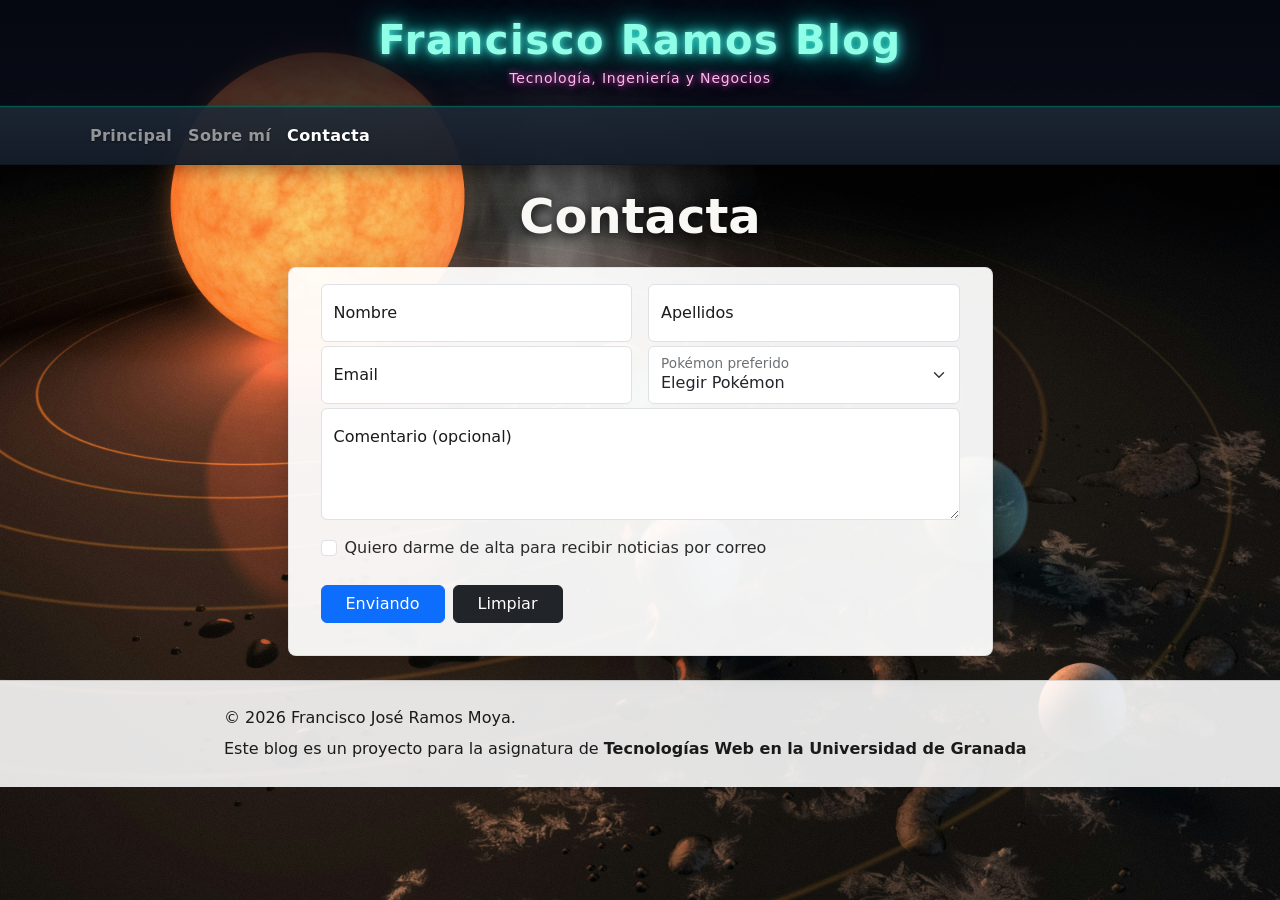
<file: src/contacta.html>
<!--Francisco José Ramos Moya -->
<!DOCTYPE html>
<html lang="es">
<head>
    <meta charset="UTF-8">
    <meta name="viewport" content="width=device-width, initial-scale=1.0">
    <title>Mi Blog Personal - Contacta</title>
    <link href="https://cdn.jsdelivr.net/npm/bootstrap@5.3.3/dist/css/bootstrap.min.css" rel="stylesheet" integrity="sha384-QWTKZyjpPEjISv5WaRU9OFeRpok6YctnYmDr5pNlyT2bRjXh0JMhjY6hW+ALEwIH" crossorigin="anonymous">
    <link rel="stylesheet" href="styles.css">
</head>
<body class="pagina-contacto">
    <header class="encabezado-blog text-center py-3 px-2">
        <h1 class="titulo-blog h2 mb-1">Francisco Ramos Blog</h1>
        <p class="subtitulo-blog mb-0 small">Tecnología, Ingeniería y Negocios</p>
    </header>

    <nav class="navbar navbar-expand-md navbar-dark barra-navegacion">
        <div class="container">
            <button class="navbar-toggler" type="button" data-bs-toggle="collapse" data-bs-target="#menu-principal" aria-controls="menu-principal" aria-expanded="false" aria-label="Mostrar u ocultar menú">
                <span class="navbar-toggler-icon"></span>
            </button>
            <div class="collapse navbar-collapse" id="menu-principal">
                <ul class="navbar-nav">
                    <li class="nav-item"><a class="nav-link" href="index.html">Principal</a></li>
                    <li class="nav-item"><a class="nav-link" href="sobremi.html">Sobre mí</a></li>
                    <li class="nav-item"><a class="nav-link active" aria-current="page" href="contacta.html">Contacta</a></li>
                </ul>
            </div>
        </div>
    </nav>

    <main class="container py-4">
        <h1>Contacta</h1>

        <form class="formulario-contacto" action="/contacto/" method="post">
            <div class="row g-3 mb-1">
                <div class="col-12 col-md-6">
                    <div class="form-floating">
                        <input type="text" class="form-control" id="nombre" name="nombre" placeholder="Nombre" required>
                        <label for="nombre">Nombre</label>
                    </div>
                </div>
                <div class="col-12 col-md-6">
                    <div class="form-floating">
                        <input type="text" class="form-control" id="apellidos" name="apellidos" placeholder="Apellidos" required>
                        <label for="apellidos">Apellidos</label>
                    </div>
                </div>
            </div>

            <div class="row g-3 mb-1">
                <div class="col-12 col-md-6">
                    <div class="form-floating">
                        <input
                            type="email"
                            class="form-control"
                            id="email"
                            name="email"
                            placeholder="correo@ejemplo.com"
                            pattern="[a-z0-9.\-]+@[a-z0-9.\-]+"
                            required
                        >
                        <label for="email">Email</label>
                    </div>
                </div>
                <div class="col-12 col-md-6">
                    <div class="form-floating">
                        <select class="form-select" id="pokemon" name="pokemon" aria-label="Pokémon preferido" required>
                            <option value="" selected disabled>Elegir Pokémon</option>
                            <option value="treecko">Treecko</option>
                            <option value="torchic">Torchic</option>
                            <option value="mudkip">Mudkip</option>
                            <option value="kyogre">Kyogre</option>
                            <option value="groudon">Groudon</option>
                            <option value="rayquaza">Rayquaza</option>
                            <option value="turtwig">Turtwig</option>
                            <option value="chimchar">Chimchar</option>
                            <option value="piplup">Piplup</option>
                            <option value="dialga">Dialga</option>
                            <option value="giratina">Giratina</option>
                            <option value="palkia">Palkia</option>
                            <option value="otro">Otro (no tengo buen gusto sobre Pokémon)</option>
                        </select>
                        <label for="pokemon">Pokémon preferido</label>
                    </div>
                </div>
            </div>

            <div class="form-floating mb-3">
                <textarea class="form-control" id="comentario" name="comentario" placeholder="Comentario" style="height: 7rem"></textarea>
                <label for="comentario">Comentario (opcional)</label>
            </div>

            <div class="form-check mb-4">
                <input class="form-check-input" type="checkbox" id="newsletter" name="newsletter" value="1">
                <label class="form-check-label" for="newsletter">Quiero darme de alta para recibir noticias por correo</label>
            </div>

            <div class="d-grid gap-2 d-sm-flex justify-content-sm-start flex-wrap">
                <button class="btn btn-primary px-4" type="submit">Enviando</button>
                <button class="btn btn-dark px-4" type="reset">Limpiar</button>
            </div>
        </form>
    </main>

    <footer>
        <p>&copy; 2026 Francisco José Ramos Moya.</p>
        <p>Este blog es un proyecto para la asignatura de <strong>Tecnologías Web en la Universidad de Granada </strong></p>
    </footer>

    <script src="https://cdn.jsdelivr.net/npm/bootstrap@5.3.3/dist/js/bootstrap.bundle.min.js" integrity="sha384-YvpcrYf0tY3lHB60NNkmXc5s9fDVZLESaAA55NDzOxhy9GkcIdslK1eN7N6jIeHz" crossorigin="anonymous"></script>
</body>
</html>
</file>
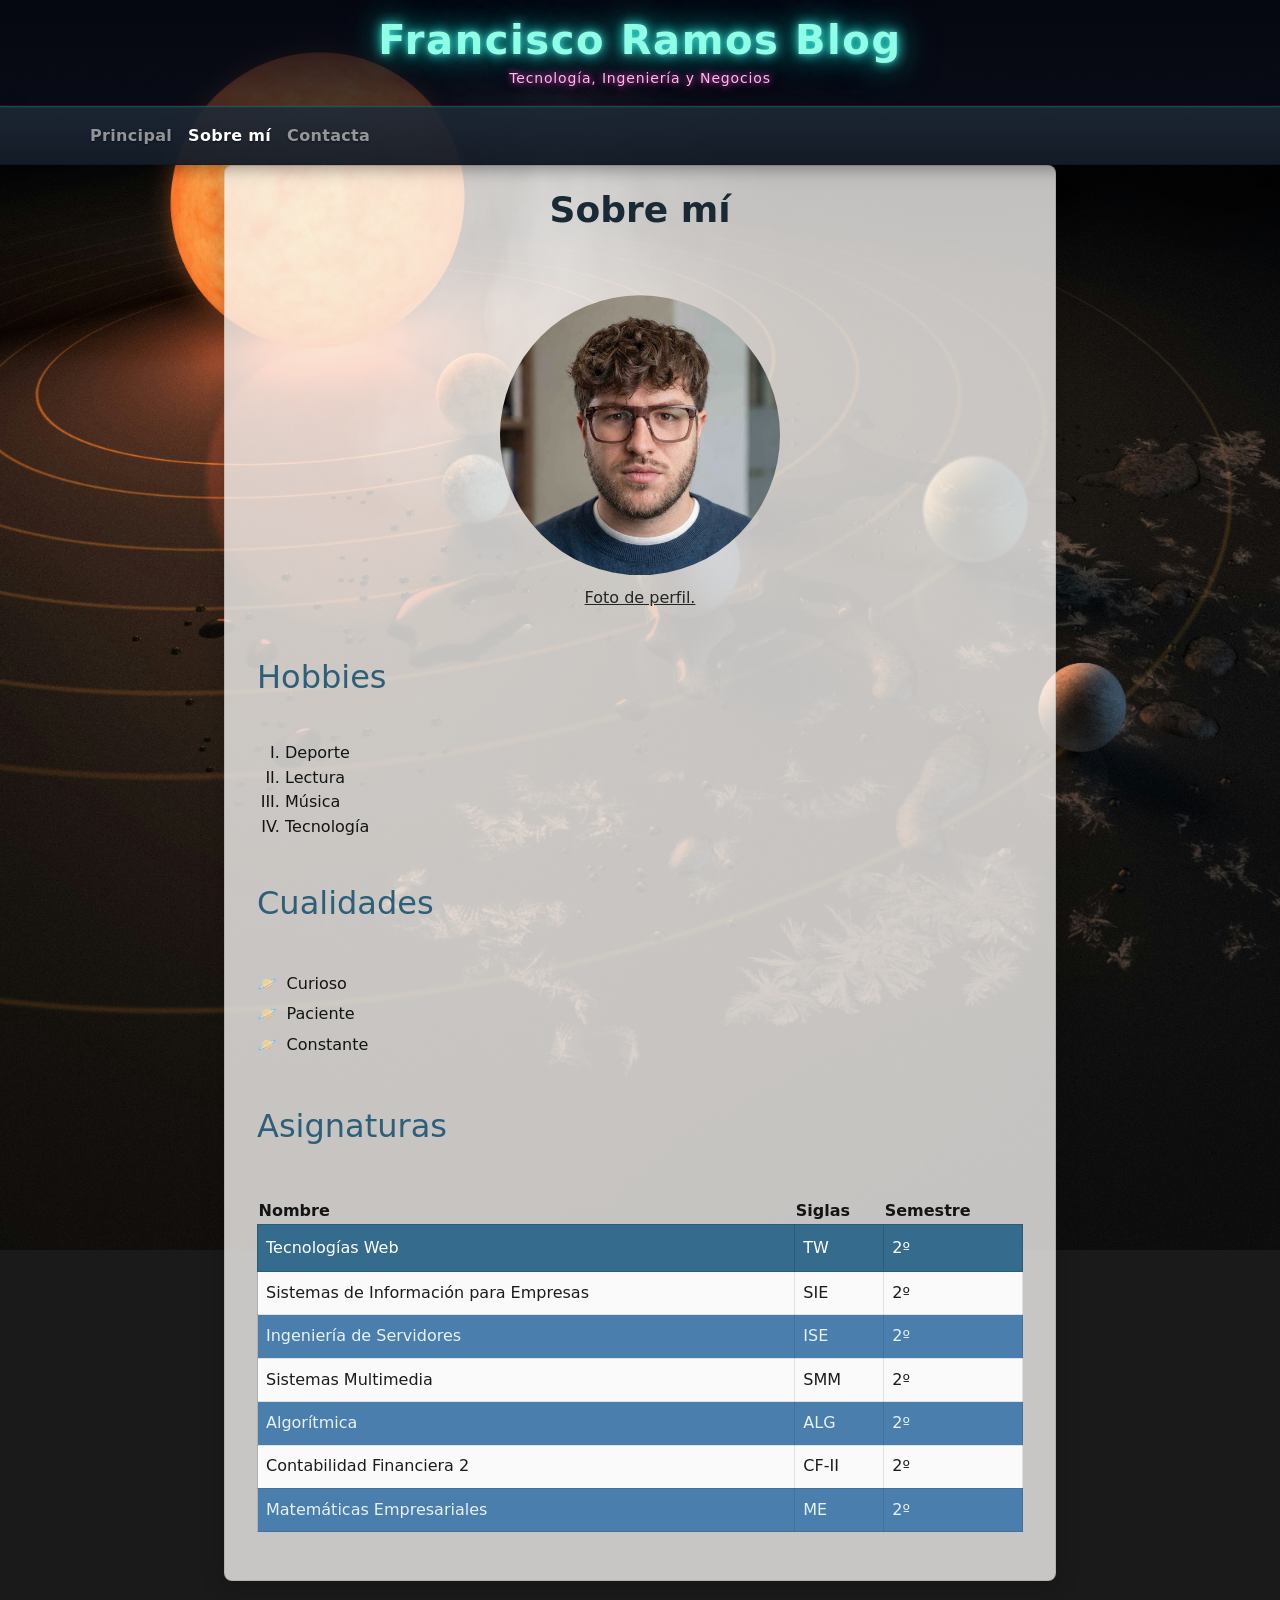
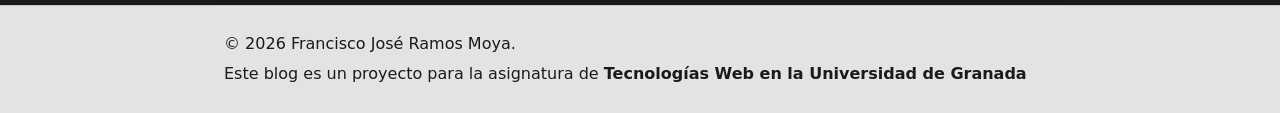
<file: src/sobremi.html>
<!-- Francisco José Ramos Moya -->
<!DOCTYPE html>
<html lang="es">
<head>
    <meta charset="UTF-8">
    <meta name="viewport" content="width=device-width, initial-scale=1.0">
    <title>Mi Blog Personal - Sobre mí</title>
    <link href="https://cdn.jsdelivr.net/npm/bootstrap@5.3.3/dist/css/bootstrap.min.css" rel="stylesheet" integrity="sha384-QWTKZyjpPEjISv5WaRU9OFeRpok6YctnYmDr5pNlyT2bRjXh0JMhjY6hW+ALEwIH" crossorigin="anonymous">
    <link rel="stylesheet" href="styles.css">
</head>
<body class="pagina-sobremi">
    <header class="encabezado-blog text-center py-3 px-2">
        <h1 class="titulo-blog h2 mb-1">Francisco Ramos Blog</h1>
        <p class="subtitulo-blog mb-0 small">Tecnología, Ingeniería y Negocios</p>
    </header>

    <nav class="navbar navbar-expand-md navbar-dark barra-navegacion">
        <div class="container">
            <button class="navbar-toggler" type="button" data-bs-toggle="collapse" data-bs-target="#menu-principal" aria-controls="menu-principal" aria-expanded="false" aria-label="Mostrar u ocultar menú">
                <span class="navbar-toggler-icon"></span>
            </button>
            <div class="collapse navbar-collapse" id="menu-principal">
                <ul class="navbar-nav">
                    <li class="nav-item"><a class="nav-link" href="index.html">Principal</a></li>
                    <li class="nav-item"><a class="nav-link active" aria-current="page" href="sobremi.html">Sobre mí</a></li>
                    <li class="nav-item"><a class="nav-link" href="contacta.html">Contacta</a></li>
                </ul>
            </div>
        </div>
    </nav>

    <main class="container">
        <h1>Sobre mí</h1>

        <figure class="figura-perfil">
            <img class="foto-perfil img-fluid" src="img/francisco.jpg" alt="Foto de Francisco" width="280" height="280">
            <figcaption class="text-center text-decoration-underline">Foto de perfil.</figcaption>
        </figure>

        <h2>Hobbies</h2>
        <ol class="lista-romanos">
            <li>Deporte</li>
            <li>Lectura</li>
            <li>Música</li>
            <li>Tecnología</li>
        </ol>

        <h2>Cualidades</h2>
        <ul class="lista-emoji">
            <li>Curioso</li>
            <li>Paciente</li>
            <li>Constante</li>
        </ul>

        <h2>Asignaturas</h2>
        <div class="tabla-scroll">
        <table class="tabla-asignaturas">
            <thead>
                <tr>
                    <th>Nombre</th>
                    <th>Siglas</th>
                    <th>Semestre</th>
                </tr>
            </thead>
            <tbody>
                <tr>
                    <td>Tecnologías Web</td>
                    <td>TW</td>
                    <td>2º</td>
                </tr>
                <tr>
                    <td>Sistemas de Información para Empresas</td>
                    <td>SIE</td>
                    <td>2º</td>
                </tr>
                <tr>
                    <td>Ingeniería de Servidores</td>
                    <td>ISE</td>
                    <td>2º</td>
                </tr>
                <tr>
                    <td>Sistemas Multimedia</td>
                    <td>SMM</td>
                    <td>2º</td>
                </tr>
                <tr>
                    <td>Algorítmica</td>
                    <td>ALG</td>
                    <td>2º</td>
                </tr>
                <tr>
                    <td>Contabilidad Financiera 2 </td>
                    <td>CF-II</td>
                    <td>2º</td>
                </tr>
                <tr>
                    <td>Matemáticas Empresariales </td>
                    <td>ME</td>
                    <td>2º</td>
                </tr>
            </tbody>
        </table>
        </div>
    </main>

    <footer>
        <p>&copy; 2026 Francisco José Ramos Moya.</p>
        <p>Este blog es un proyecto para la asignatura de <strong>Tecnologías Web en la Universidad de Granada </strong></p>
    </footer>

    <script src="https://cdn.jsdelivr.net/npm/bootstrap@5.3.3/dist/js/bootstrap.bundle.min.js" integrity="sha384-YvpcrYf0tY3lHB60NNkmXc5s9fDVZLESaAA55NDzOxhy9GkcIdslK1eN7N6jIeHz" crossorigin="anonymous"></script>
</body>
</html>
</file>
<file: src/styles.css>
html {
    -webkit-text-size-adjust: 100%;
}

/* Bitcount Grid Double (Google Fonts) + Bootstrap */
:root {
    --bs-font-sans-serif: "Bitcount Grid Double", system-ui, -apple-system, "Segoe UI", sans-serif;
    --bs-body-font-family: var(--bs-font-sans-serif);
}

*,
*::before,
*::after {
    box-sizing: border-box;
}

body {
    margin: 0;
    min-height: 100vh;
    color: #141414;
    background-color: #1a1a1a;
    background-image: url("img/nasa-hubble-space-telescope-hdDjmN0iraw-unsplash.jpg");
    background-size: cover;
    background-position: center;
    background-attachment: fixed;
    background-repeat: no-repeat;
    font-family: "Bitcount Grid Double", system-ui, -apple-system, "Segoe UI", sans-serif;
    line-height: 1.55;
}

/* Cabecera del blog: efecto neón (título + subtítulos) */
.encabezado-blog {
    background: linear-gradient(180deg, rgba(6, 8, 18, 0.92), rgba(10, 14, 28, 0.72));
    border-bottom: 1px solid rgba(0, 255, 209, 0.35);
    box-shadow: 0 0 24px rgba(0, 255, 200, 0.12), inset 0 -1px 0 rgba(255, 0, 170, 0.15);
}

.encabezado-blog .titulo-blog {
    text-align: center;
    font-weight: bold;
    font-size: clamp(1.75rem, 4.5vw, 2.5rem);
    margin: 0;
    color: #8fffe8;
    letter-spacing: 0.04em;
    text-shadow:
        0 0 4px rgba(255, 255, 255, 0.35),
        0 0 12px rgba(0, 255, 220, 0.9),
        0 0 28px rgba(0, 255, 200, 0.65),
        0 0 48px rgba(0, 220, 255, 0.35),
        0 0 2px #020810,
        2px 0 14px rgba(255, 0, 180, 0.25);
}

.encabezado-blog .subtitulo-blog {
    color: #ffb8f0;
    letter-spacing: 0.06em;
    text-shadow:
        0 0 6px rgba(255, 100, 220, 0.85),
        0 0 16px rgba(255, 0, 170, 0.45),
        0 0 2px rgba(0, 0, 0, 0.9);
}

.barra-navegacion {
    background: linear-gradient(180deg, rgba(28, 38, 52, 0.96), rgba(20, 28, 40, 0.96));
    border-top: 1px solid rgba(255, 255, 255, 0.08);
    border-bottom: 1px solid rgba(0, 0, 0, 0.35);
    box-shadow: 0 4px 16px rgba(0, 0, 0, 0.35);
}

.barra-navegacion .nav-link {
    font-weight: 600;
    letter-spacing: 0.02em;
    text-shadow: 0 1px 2px rgba(0, 0, 0, 0.5);
}

.barra-navegacion .nav-link:hover {
    color: #e8f6ff !important;
}

h1 {
    text-align: center;
    font-weight: bold;
    font-size: clamp(2rem, 5vw, 3rem);
    margin: 0 0 0.35rem;
    color: #faf8f5;
    text-shadow: 0 2px 12px rgba(0, 0, 0, 0.9);
}

h2 {
    color: #d5e8ef;
    text-shadow: 0 1px 4px rgba(0, 0, 0, 0.75);
    margin-top: 0;
}

main.container {
    display: flex;
    flex-direction: column;
    gap: 1.75rem;
    padding-bottom: 2rem;
    max-width: 52rem;
}


article {
    border: 2px solid rgba(20, 20, 20, 0.55);
    background-color: rgba(250, 248, 245, 0.62);
    margin-left: 0;
    margin-right: 0;
    padding: 1.75rem 2rem;
    border-radius: 4px;
}

article .display-5 {
    color: #1e3d52;
    text-shadow: none;
    font-weight: 600;
}

article .metadatos-articulo {
    color: #2a2a2a;
    font-size: clamp(0.85rem, 2.4vw, 0.95rem);
}

article:first-of-type {
    border-style: dashed;
    border-width: 4px;
    border-color: rgba(20, 20, 20, 0.65);
}


.autor::before {
    content: "Autor: ";
}

/* Caption: subrayado y centrado */
figcaption {
    text-decoration: underline;
    text-align: center;
    margin-top: 0.5rem;
    color: #252525;
}

figure {
    margin: 1rem 0;
}

figure img {
    max-width: 100%;
    height: auto;
    display: block;
    border-radius: 3px;
}

/* Pie: blanco transparente (menos transparente que artículos), ancho completo */
footer {
    width: 100%;
    margin: 0;
    padding: 1.25rem 1.5rem;
    background-color: rgba(255, 255, 255, 0.88);
    color: #1a1a1a;
    border-top: 1px solid rgba(0, 0, 0, 0.12);
}

footer p {
    margin: 0.35rem 0;
    max-width: 52rem;
    margin-left: auto;
    margin-right: auto;
}

/* ——— Parte 3: Sobre mí (fondo visible + contenido legible) ——— */
body.pagina-sobremi main {
    max-width: 52rem;
    margin: 0 auto 1.5rem;
    padding: 1.35rem clamp(1rem, 4vw, 2rem) 2rem;
    background-color: rgba(250, 248, 245, 0.78);
    border-radius: 8px;
    border: 1px solid rgba(20, 20, 20, 0.12);
    box-shadow: 0 4px 24px rgba(0, 0, 0, 0.2);
}

body.pagina-sobremi main > h1 {
    color: #1a2a35;
    text-shadow: none;
    font-size: clamp(1.65rem, 4.5vw, 2.25rem);
    margin-bottom: 1rem;
}

body.pagina-sobremi main h2 {
    color: #2c5f78;
    text-shadow: none;
}

/* Imagen de perfil: círculo con clip-path */
body.pagina-sobremi .figura-perfil {
    text-align: center;
    margin: 1.25rem auto;
}

body.pagina-sobremi .foto-perfil {
    width: min(280px, 70vw);
    height: min(280px, 70vw);
    max-width: 100%;
    object-fit: cover;
    display: block;
    margin: 0 auto;
    border-radius: 0;
    clip-path: circle(50% at 50% 50%);
}

body.pagina-sobremi .figura-perfil figcaption {
    margin-top: 0.65rem;
}

/* Lista no ordenada: viñeta emoji */
body.pagina-sobremi .lista-emoji {
    list-style: none;
    padding-left: 0;
    margin: 0.5rem 0 1rem;
}

body.pagina-sobremi .lista-emoji li {
    position: relative;
    padding-left: 1.85rem;
    margin: 0.35rem 0;
}

body.pagina-sobremi .lista-emoji li::before {
    content: "🪐";
    position: absolute;
    left: 0;
    line-height: inherit;
}

/* Lista ordenada: números romanos */
body.pagina-sobremi .lista-romanos {
    list-style-type: upper-roman;
    padding-left: 1.75rem;
    margin: 0.5rem 0 1rem;
}

/* Tabla: cabecera azulada + blanco; filas pares azules y texto casi blanco */
body.pagina-sobremi .tabla-scroll {
    overflow-x: auto;
    -webkit-overflow-scrolling: touch;
    margin: 1rem 0;
}

body.pagina-sobremi .tabla-asignaturas {
    width: 100%;
    min-width: 18rem;
    border-collapse: collapse;
    font-size: clamp(0.85rem, 2.5vw, 1rem);
}

body.pagina-sobremi .tabla-asignaturas td {
    padding: 0.55rem 0.5rem;
    border: 1px solid rgba(0, 0, 0, 0.1);
}

/* Primera fila del CSV solo con <td>: mismo aspecto que la antigua cabecera */
body.pagina-sobremi .tabla-asignaturas tbody tr:first-child td {
    background: #356b8c;
    color: #ffffff;
    padding: 0.65rem 0.5rem;
    text-align: left;
    border: 1px solid #2d5a75;
}

body.pagina-sobremi .tabla-asignaturas tbody tr:nth-child(even):not(:first-child) {
    background-color: rgba(255, 255, 255, 0.92);
    color: #1c1c1c;
}

body.pagina-sobremi .tabla-asignaturas tbody tr:nth-child(odd):not(:first-child) {
    background-color: #4a7ead;
    color: #e8f1f8;
}

/* Contacta: texto legible sobre el fondo */
body.pagina-contacto main {
    color: #f5f3ef;
    text-shadow: 0 1px 3px rgba(0, 0, 0, 0.75);
}

body.pagina-contacto main > h1 {
    text-shadow: 0 2px 12px rgba(0, 0, 0, 0.9);
    margin-bottom: 0;
    line-height: 1.15;
    padding-bottom: 0;
}

body.pagina-contacto main form a {
    color: #c5e8ff;
}

/* Formulario contacto (Bootstrap floating + márgenes) */
body.pagina-contacto .formulario-contacto {
    max-width: 52rem;
    margin: -0.35rem auto 0;
    padding: clamp(0.65rem, 2.5vw, 1rem) clamp(1.25rem, 4vw, 2rem) clamp(1.25rem, 4vw, 2rem);
    background-color: rgba(255, 255, 255, 0.94);
    border-radius: 0.5rem;
    border: 1px solid rgba(0, 0, 0, 0.08);
    box-shadow: 0 8px 28px rgba(0, 0, 0, 0.18);
    color: #1a1a1a;
    text-shadow: none;
}

body.pagina-contacto .formulario-contacto .form-check-label {
    color: #2a2a2a;
}

body.pagina-contacto .formulario-contacto .form-floating > label {
    font-weight: 500;
}

/* adaptabilidad para pantallas estrechas */
@media (max-width: 640px) {
    body {
        background-attachment: scroll;
    }

    article {
        padding: 1.25rem 1rem;
    }

    body.pagina-sobremi main {
        margin-left: 0.65rem;
        margin-right: 0.65rem;
    }
}
</file>
